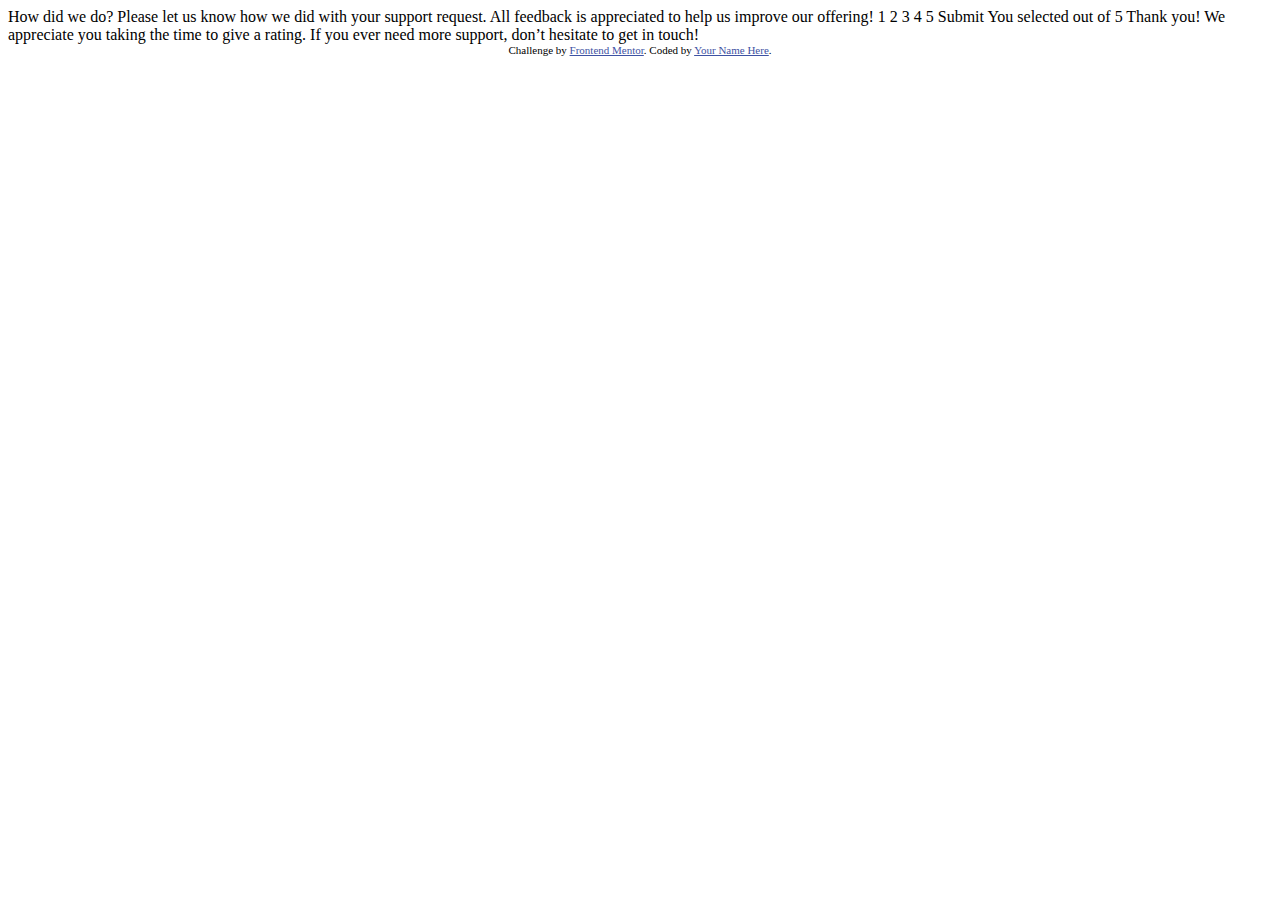
<file: interactive-rating-component-main/index.html>
<!DOCTYPE html>
<html lang="en">
<head>
  <meta charset="UTF-8">
  <meta name="viewport" content="width=device-width, initial-scale=1.0"> <!-- displays site properly based on user's device -->

  <link rel="icon" type="image/png" sizes="32x32" href="./images/favicon-32x32.png">
  
  <title>Frontend Mentor | Interactive rating component</title>

  <!-- Feel free to remove these styles or customise in your own stylesheet 👍 -->
  <style>
    .attribution { font-size: 11px; text-align: center; }
    .attribution a { color: hsl(228, 45%, 44%); }
  </style>
</head>
<body>

  <!-- Rating state start -->

  How did we do?

  Please let us know how we did with your support request. All feedback is appreciated 
  to help us improve our offering!

  1 2 3 4 5

  Submit

  <!-- Rating state end -->

  <!-- Thank you state start -->

  You selected <!-- Add rating here --> out of 5

  Thank you!

  We appreciate you taking the time to give a rating. If you ever need more support, 
  don’t hesitate to get in touch!

  <!-- Thank you state end -->

  
  <div class="attribution">
    Challenge by <a href="https://www.frontendmentor.io?ref=challenge" target="_blank">Frontend Mentor</a>. 
    Coded by <a href="#">Your Name Here</a>.
  </div>
</body>
</html>
</file>
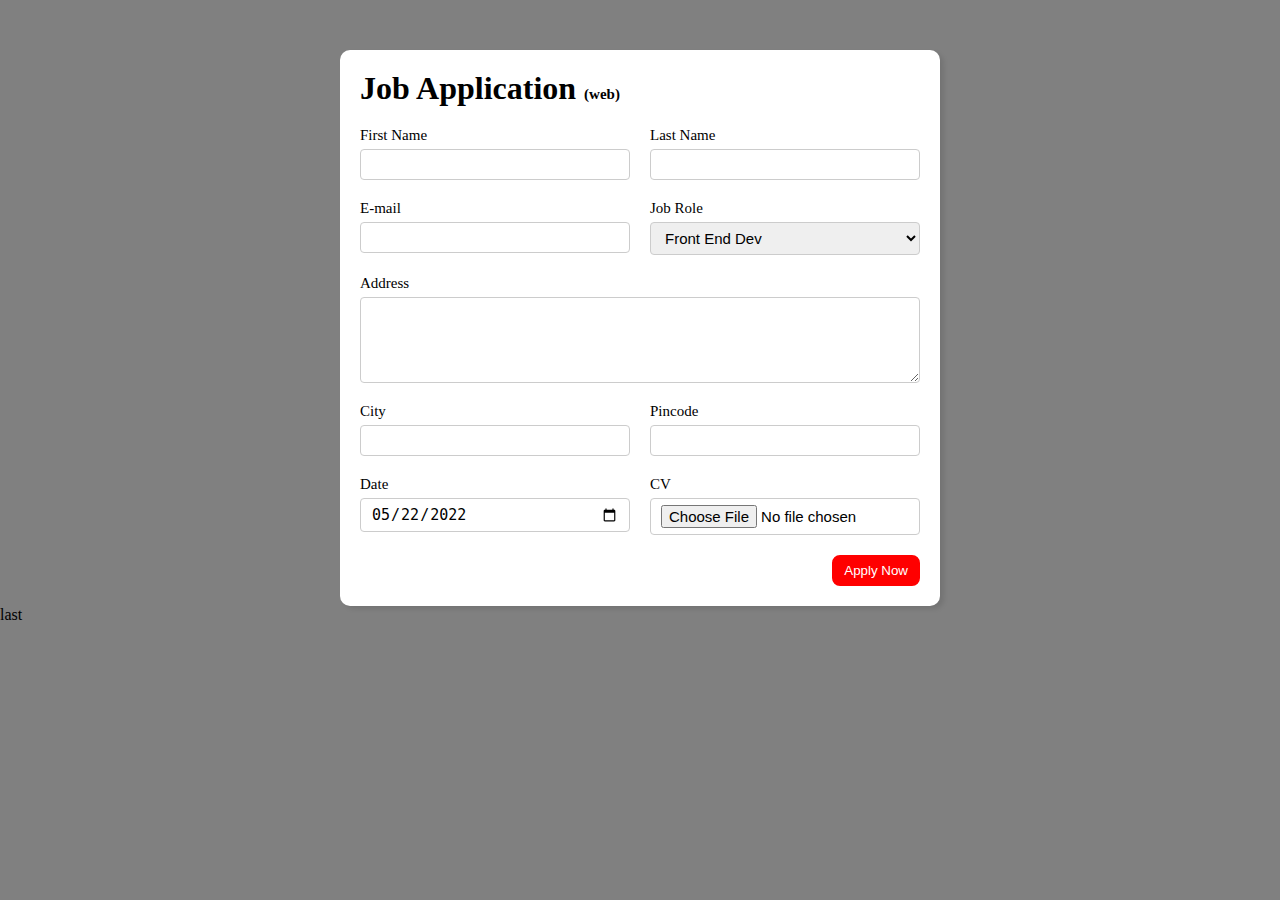
<file: project-2-form-grid/index.html>
<!DOCTYPE html>
<html lang="en">

<head>
    <meta charset="UTF-8">
    <meta http-equiv="X-UA-Compatible" content="IE=edge">
    <meta name="viewport" content="width=device-width, initial-scale=1.0">
    <title>Form-Grid</title>
    <link rel="stylesheet" href="./style.css">
</head>

<body>

    <div class="container">
        <div class="apply-box">
            <h1>Job Application <small>(web)</small></h1>
            <form action="">
                <div class="form-container">
                    <div class="form-control">
                        <label for="first-name">First Name</label>
                        <input type="text" id="first-name">
                    </div>
                    <div class="form-control">
                        <label for="last-name">Last Name</label>
                        <input type="text" id="last-name">
                    </div>
                    <div class="form-control">
                        <label for="email">E-mail</label>
                        <input type="email" id="email">
                    </div>
                    <div class="form-control">
                        <label for="jobrole">Job Role</label>
                        <select id="jobrole">
                            <option value="Frontend">Front End Dev</option>
                            <option value="Backend">Back End Dev</option>
                            <option value="Fullstack">Full Stack dev</option>
                        </select>
                    </div>
                    <div class="form-control" id="textarea-control">
                        <label for="address">Address</label>
                        <textarea id="address" cols="70" rows="4"></textarea>
                    </div>
                    <div class="form-control">
                        <label for="city">City</label>
                        <input type="text" id="city">
                    </div>
                    <div class="form-control">
                        <label for="pincode">Pincode</label>
                        <input type="number" id="pincode">
                    </div>
                    <div class="form-control">
                        <label for="date">Date</label>
                        <input type="date" id="date" value="2022-05-22">
                    </div>
                    <div class="form-control">
                        <label for="cv">CV</label>
                        <input type="file" id="cv">
                    </div>
                </div>
            </form>
            <div class="button-container">
                <button type="submit">Apply Now</button>
            </div>
        </div>
    </div>


</body>
last

</html>
</file>
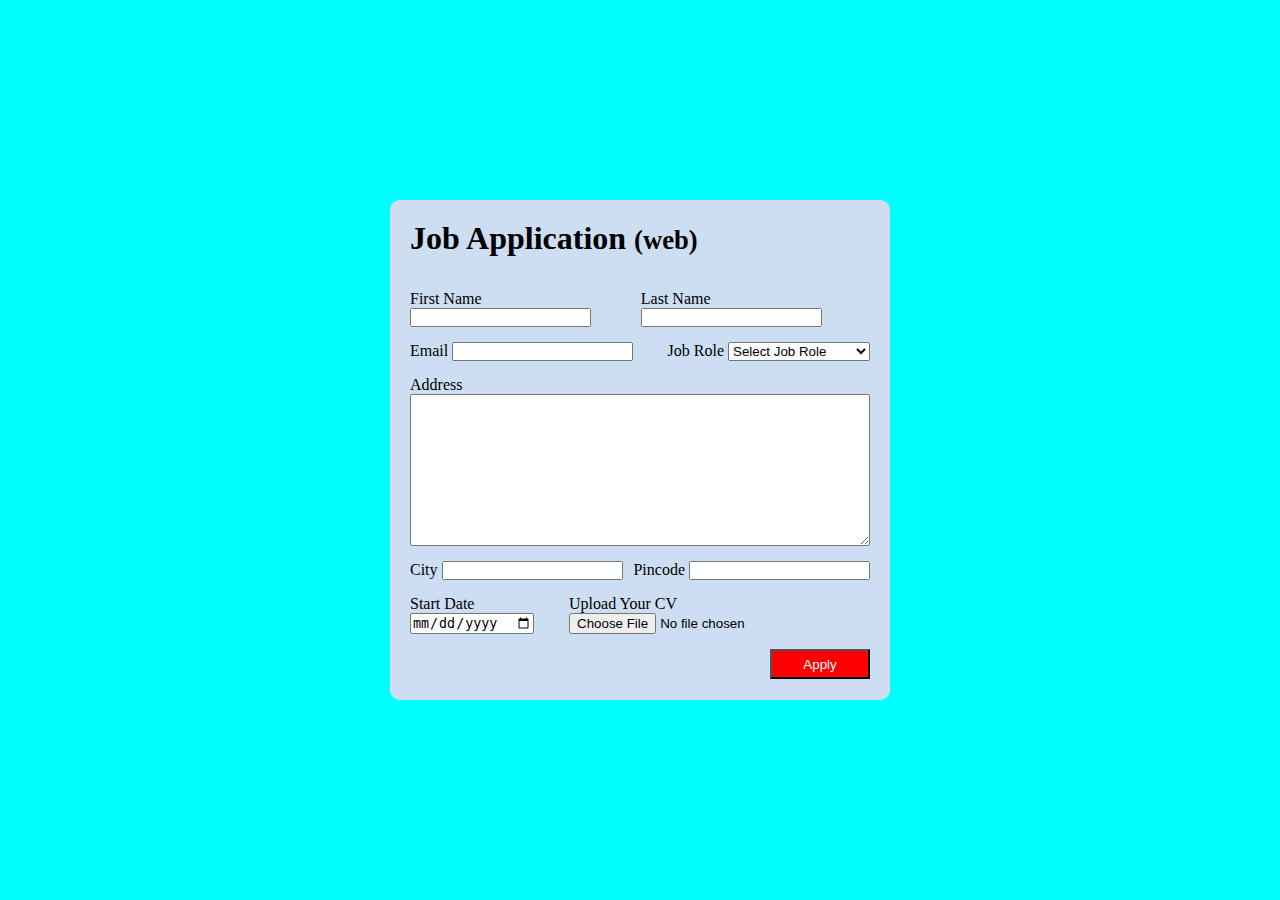
<file: Project-2/index.html>
<!DOCTYPE html>
<html lang="en">

<head>
    <meta charset="UTF-8">
    <meta http-equiv="X-UA-Compatible" content="IE=edge">
    <meta name="viewport" content="width=device-width, initial-scale=1.0">
    <title>Job Application</title>
    <link rel="stylesheet" href="./style.css">
</head>

<body>

    <div class="container">
        <div class="content">
            <h1>Job Application <small>(web)</small></h1>
            <br>
            <form action="">
                <section class="top-section">
                    <section class="top-one">
                        <div>
                            <label for="first-name">First Name</label>
                            <input type="text" id="first-name" />
                        </div>
                        <div>
                            <label for="last-name">Last Name</label>
                            <input type="text" id="last-name" />
                        </div>
                    </section>
                    <section class="top-two">
                        <div>
                            <label for="email">Email</label>
                            <input type="email" id="email" />
                        </div>
                        <div>
                            <label for="job-role">Job Role</label>
                            <select name="" id="job-role">
                                <option value="">Select Job Role</option>
                                <option value="">Front end developer</option>
                                <option value="">Back end developer</option>
                                <option value="">Full stack developer</option>
                            </select>
                        </div>
                    </section>
                </section>
                <section class="middle-section">
                    <label for="address">Address</label>
                    <textarea name="address" id="address" cols="4" rows="10"></textarea>
                </section>
                <section class="botton-section">
                    <section class="bottom-one">
                        <div>
                            <label for="city">City</label>
                            <input type="text" id="city" />
                        </div>
                        <div>
                            <label for="pincode">Pincode</label>
                            <input type="number" id="pincode" />
                        </div>
                    </section>
                    <section class="bottom-two">
                        <div id="date">
                            <label for="date">Start Date</label>
                            <input type="date" id="date" />
                        </div>
                        <div id="resume">
                            <label for="CV">Upload Your CV</label>
                            <input type="file" id="CV" />
                        </div>
                    </section>
                </section>
                <section class="btn-section">
                    <button>Apply</button>
                </section>
            </form>
        </div>

    </div>





</body>

</html>
</file>
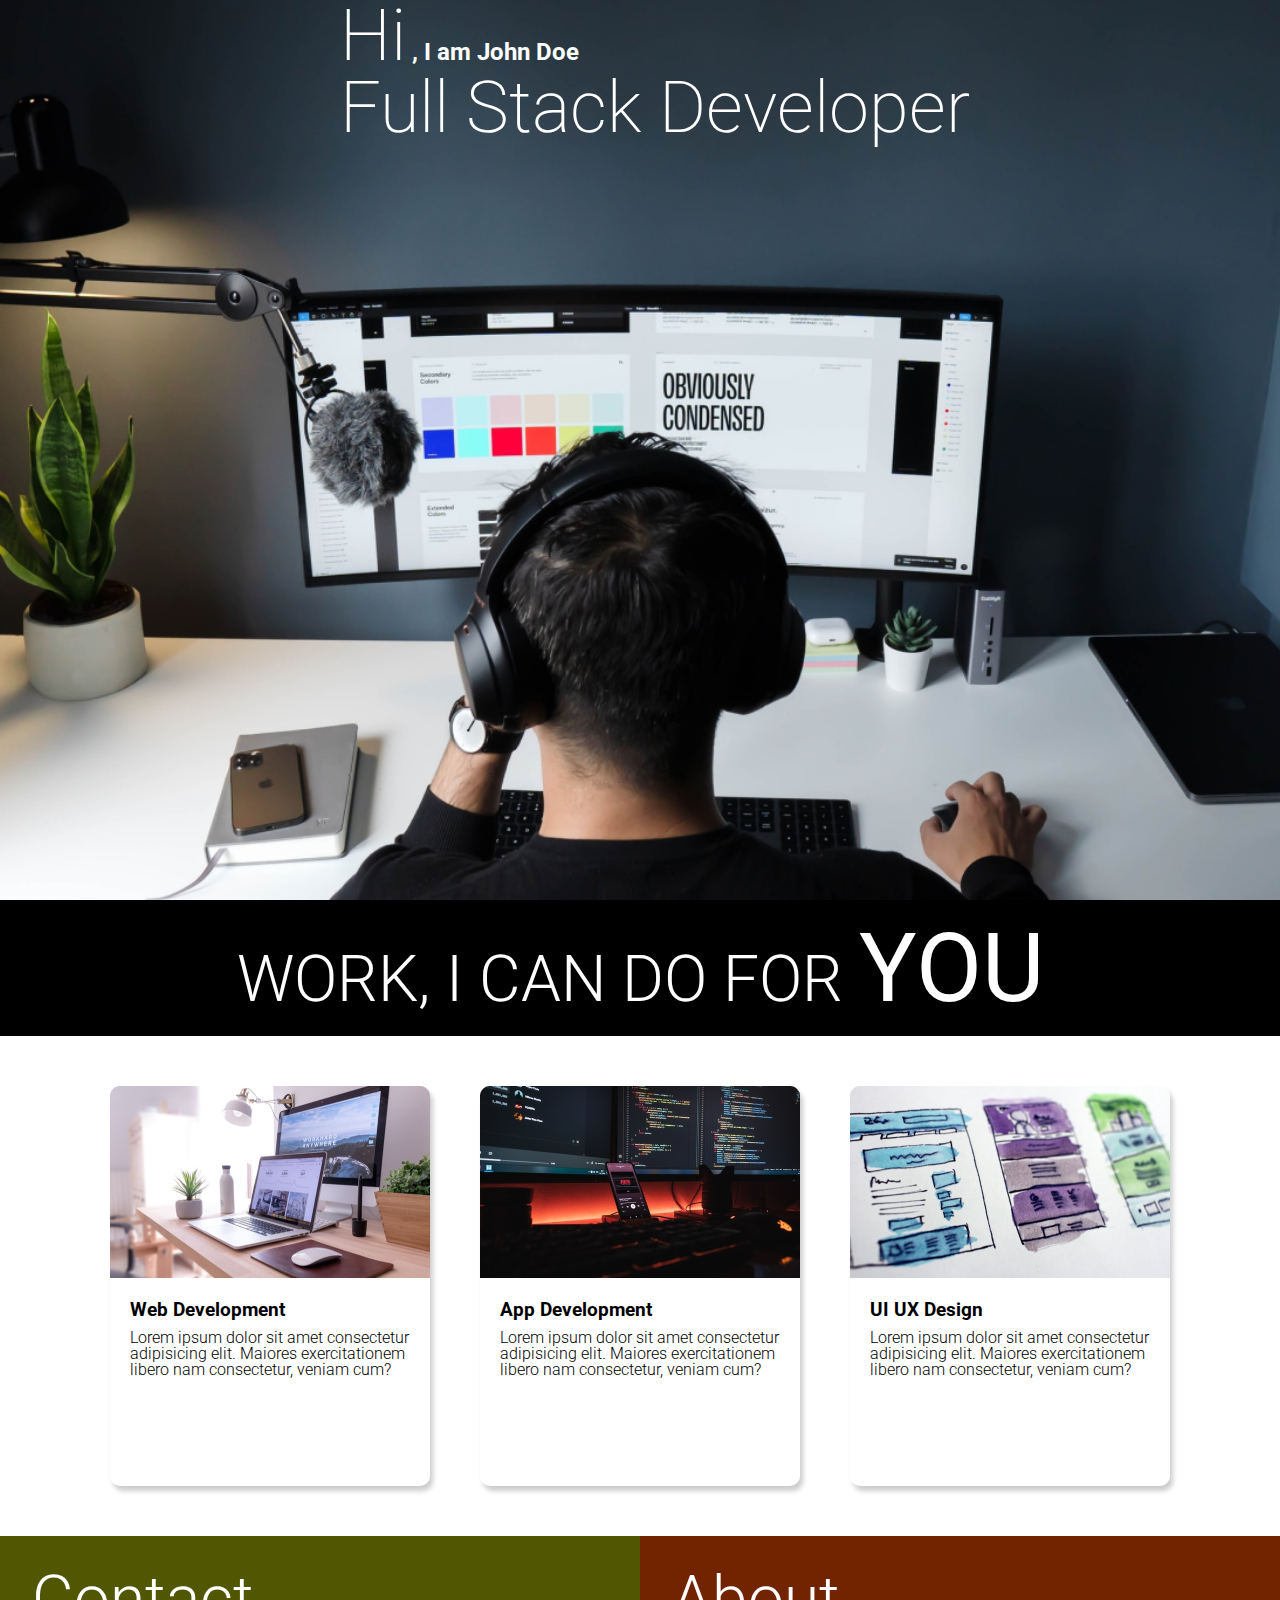
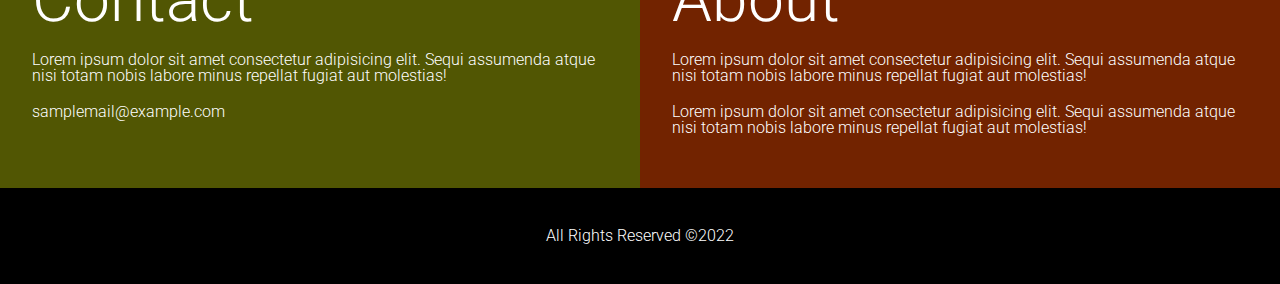
<file: project-4-try2/index.html>
<!DOCTYPE html>
<html lang="en">

<head>
    <meta charset="UTF-8">
    <meta http-equiv="X-UA-Compatible" content="IE=edge">
    <meta name="viewport" content="width=device-width, initial-scale=1.0">
    <title>Developer | Landing Page</title>
    <link rel="stylesheet" href="style.css">
</head>

<body>
    <section class="hero-image">
        <div class="text-container">
            <h2><span class="lg-text">Hi</span> , I am John Doe</h2>
            <h1 class="lg-text">Full Stack Developer</h1>
        </div>
    </section>
    <section class="black-box">
        <h2>Work, i can do for <span>you</span></h2>
    </section>
    <section class="work">
        <div class="grid-item">
            <div class="card">
                <div class="image">
                    <img src="./images/web.png" alt="Web development">
                </div>
                <div class="card-content">
                    <h3>Web Development</h3>
                    <p>Lorem ipsum dolor sit amet consectetur adipisicing elit. Maiores exercitationem libero nam
                        consectetur, veniam cum?</p>
                </div>
            </div>
        </div>
        <div class="grid-item">
            <div class="card">
                <div class="image">
                    <img src="./images/mobile.png" alt="App development">
                </div>
                <div class="card-content">
                    <h3>App Development</h3>
                    <p>Lorem ipsum dolor sit amet consectetur adipisicing elit. Maiores exercitationem libero nam
                        consectetur, veniam cum?</p>
                </div>
            </div>
        </div>
        <div class="grid-item">
            <div class="card">
                <div class="image">
                    <img src="./images/uiux.png" alt="UI UX design">
                </div>
                <div class="card-content">
                    <h3>UI UX Design</h3>
                    <p>Lorem ipsum dolor sit amet consectetur adipisicing elit. Maiores exercitationem libero nam
                        consectetur, veniam cum?</p>
                </div>
            </div>
        </div>
    </section>
    <section class="bottom-section">
        <div class="contact">
            <h2>Contact</h2>
            <p>Lorem ipsum dolor sit amet consectetur adipisicing elit. Sequi assumenda atque nisi totam nobis labore
                minus repellat fugiat aut molestias!</p>
            <p>samplemail@example.com</p>
        </div>
        <div class="about">
            <h2>About</h2>
            <p>Lorem ipsum dolor sit amet consectetur adipisicing elit. Sequi assumenda atque nisi totam nobis labore
                minus repellat fugiat aut molestias!</p>
            <p>Lorem ipsum dolor sit amet consectetur adipisicing elit. Sequi assumenda atque nisi totam nobis labore
                minus repellat fugiat aut molestias!</p>
        </div>
    </section>
    <footer>
        All Rights Reserved &#169;2022
    </footer>



</body>

</html>
</file>
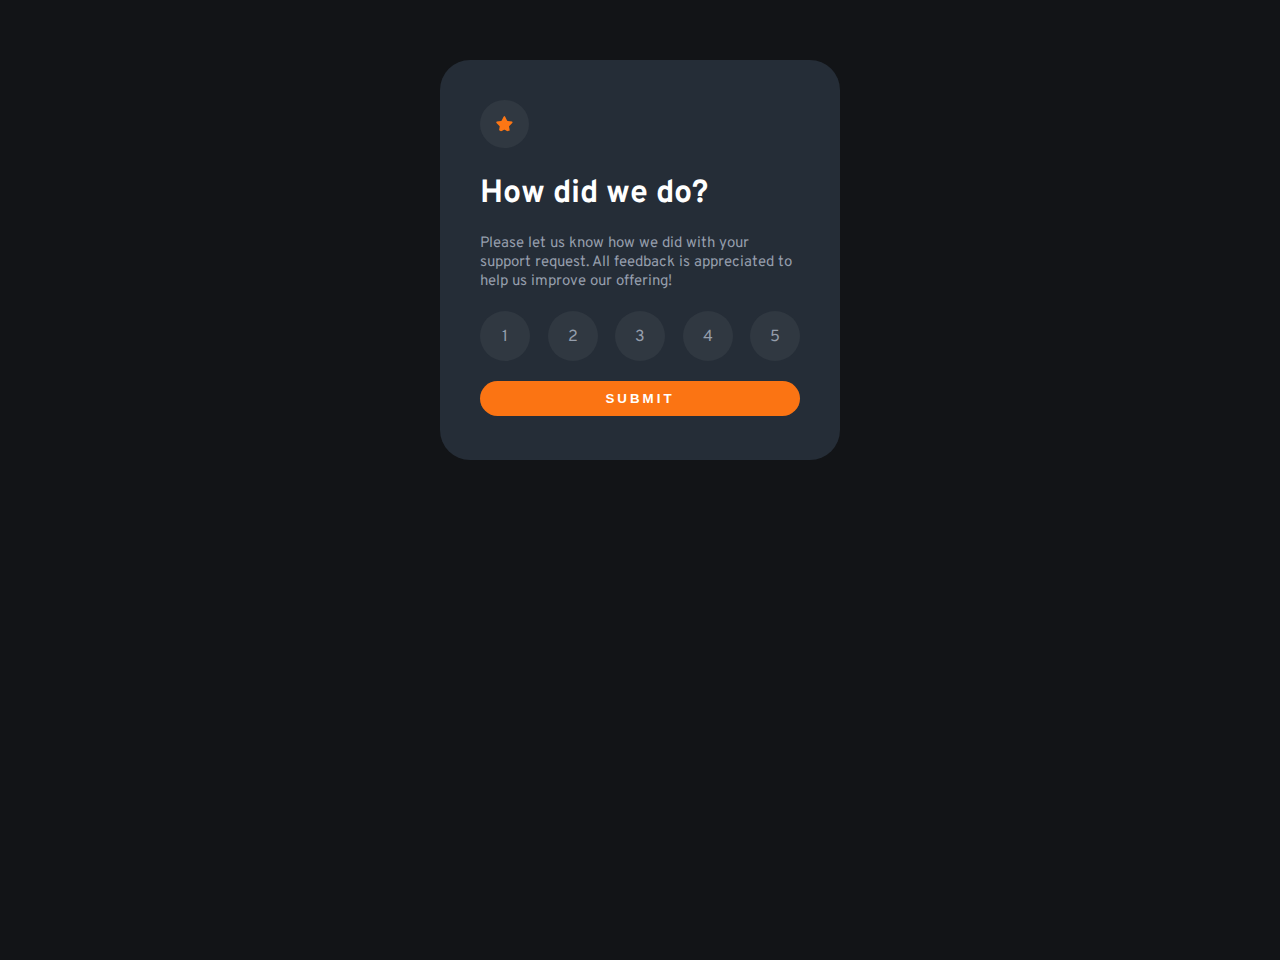
<file: interactive-rating-component-main/card.html>
<!DOCTYPE html>
<html lang="en">

<head>
    <meta charset="UTF-8">
    <meta http-equiv="X-UA-Compatible" content="IE=edge">
    <meta name="viewport" content="width=device-width, initial-scale=1.0">
    <link rel="stylesheet" href="card.css">
    <title>Card</title>
</head>

<body>
    <div class="container">
        <div class="wrapper">
            <div class="star-container">
                <img src="./images/icon-star.svg" alt="star icon">
            </div>
            <div class="content">
                <h1>How did we do?</h1>
                <p>Please let us know how we did with your support request. All feedback is appreciated
                    to help us improve our offering!
                </p>
            </div>
            <div class="rating-number">
                <div>1</div>
                <div>2</div>
                <div>3</div>
                <div>4</div>
                <div>5</div>
            </div>
            <button>SUBMIT</button>
        </div>

    </div>
</body>

</html>
</file>
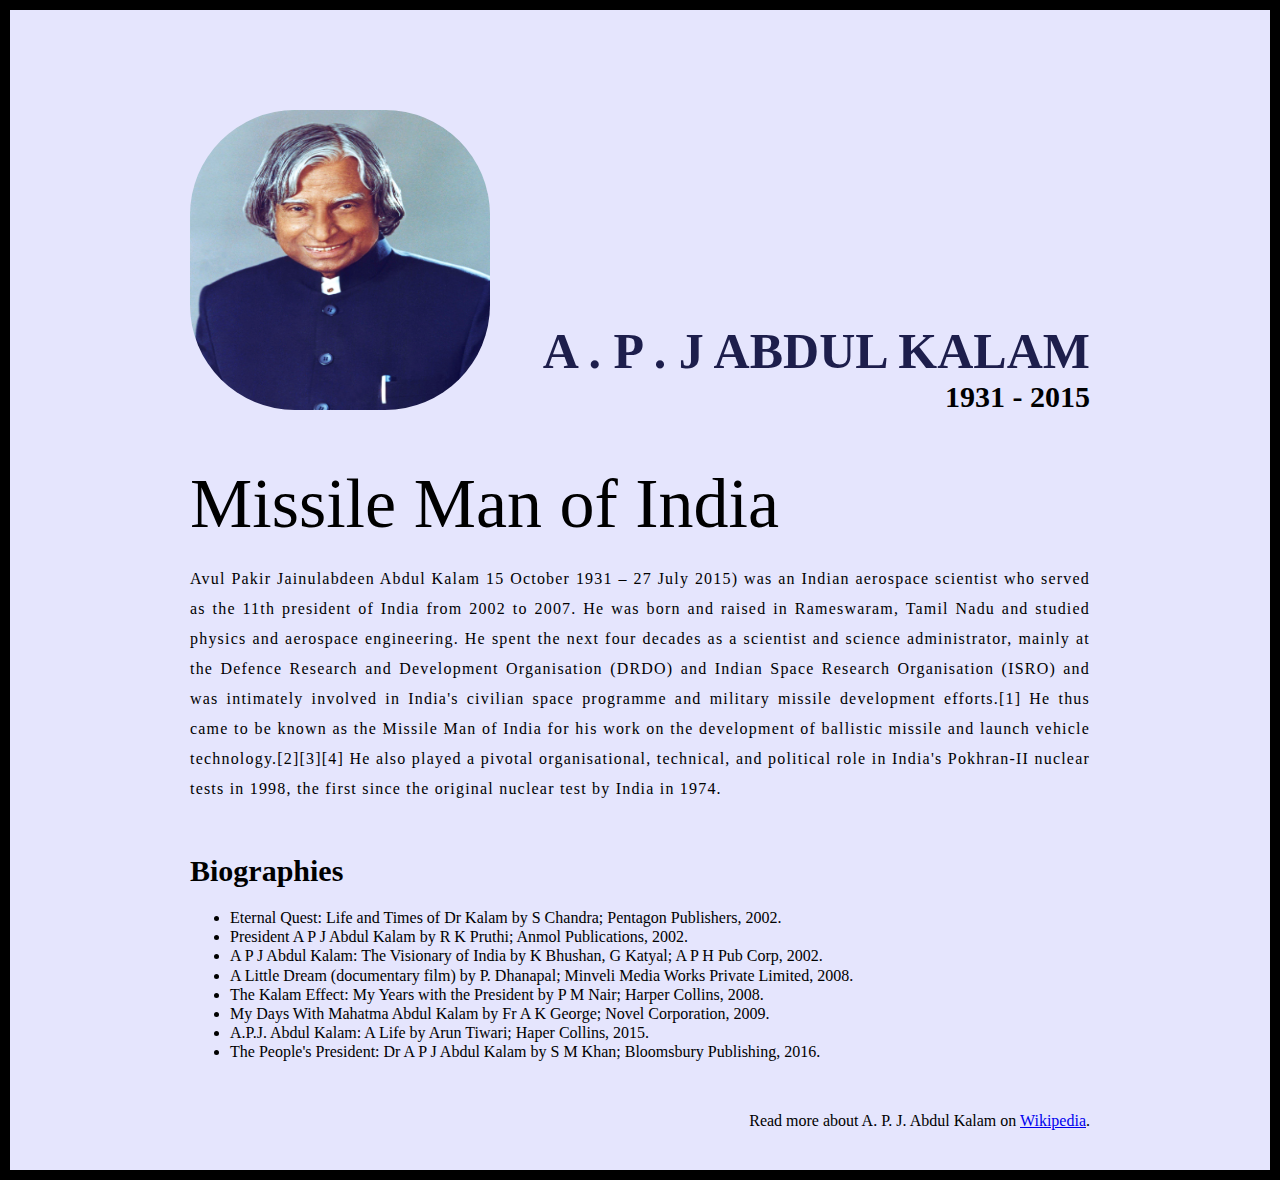
<file: Project-1/index-tribute.html>
<!DOCTYPE html>
<html lang="en">

<head>
    <meta charset="UTF-8">
    <meta http-equiv="X-UA-Compatible" content="IE=edge">
    <meta name="viewport" content="width=device-width, initial-scale=1.0">
    <title>The Tribute Page | A P J Abdul Kalam</title>
    <link rel="stylesheet" href="./style-tribute.css">
</head>

<body>

    <div class="container">
        <div class="content">
            <section class="top-section">
                <div class="image-container">
                    <img src="./apj.jpg" alt="APJ tribute img">
                </div>
                <div>
                    <h1>A . P . J Abdul Kalam</h1>
                    <h4>1931 - 2015</h4>
                </div>
            </section>
            <section class="about-section">
                <h2>Missile Man of India</h2>
                <p> Avul Pakir Jainulabdeen Abdul Kalam 15 October 1931 – 27 July
                    2015) was an Indian aerospace scientist who served as the 11th
                    president of India from 2002 to 2007. He was born and raised in
                    Rameswaram, Tamil Nadu and studied physics and aerospace
                    engineering. He spent the next four decades as a scientist and
                    science administrator, mainly at the Defence Research and
                    Development Organisation (DRDO) and Indian Space Research
                    Organisation (ISRO) and was intimately involved in India's civilian
                    space programme and military missile development efforts.[1] He thus
                    came to be known as the Missile Man of India for his work on the
                    development of ballistic missile and launch vehicle
                    technology.[2][3][4] He also played a pivotal organisational,
                    technical, and political role in India's Pokhran-II nuclear tests in
                    1998, the first since the original nuclear test by India in 1974.</p>
            </section>
            <section class="bio-section">
                <h3>Biographies</h3>
                <ul>
                    <li>Eternal Quest: Life and Times of Dr Kalam by S Chandra; Pentagon
                        Publishers, 2002.</li>
                    <li> President A P J Abdul Kalam by R K Pruthi; Anmol Publications,
                        2002.</li>
                    <li> A P J Abdul Kalam: The Visionary of India by K Bhushan, G Katyal;
                        A P H Pub Corp, 2002.</li>
                    <li> A Little Dream (documentary film) by P. Dhanapal; Minveli Media
                        Works Private Limited, 2008.</li>
                    <li> The Kalam Effect: My Years with the President by P M Nair; Harper
                        Collins, 2008.</li>
                    <li>
                        My Days With Mahatma Abdul Kalam by Fr A K George; Novel
                        Corporation, 2009.
                    </li>
                    <li>
                        A.P.J. Abdul Kalam: A Life by Arun Tiwari; Haper Collins, 2015.
                    </li>
                    <li>
                        The People's President: Dr A P J Abdul Kalam by S M Khan;
                        Bloomsbury Publishing, 2016.
                    </li>
                </ul>
            </section>
            <footer>
                <p>Read more about A. P. J. Abdul Kalam on <a
                        href="https://en.wikipedia.org/wiki/A._P._J._Abdul_Kalam">Wikipedia</a>.</p>
            </footer>
        </div>
    </div>

</body>

</html>
</file>
<file: project-2-form-grid/style.css>
*{
    margin: 0;
    padding: 0;
    box-sizing: border-box;
}

body{
    background-color: gray;
}
.container{
    max-width: 900px;
    margin: 0px auto;
    
}

.apply-box {

    max-width: 600px;
    padding: 20px;
    background-color: white;
    margin: 0 auto;
    margin-top: 50px;
    box-shadow: 4px 3px 5px rgba(1, 1, 1, 0.1);
    border-radius: 10px;
}

.form-container{
    display: grid;
    grid-template-columns: repeat(2, minmax(200px, 1fr)) ;
    gap: 20px;
}

.form-control{
    display: flex;
    flex-direction: column;
}

label {
    font-size: 15px;
    margin-bottom: 5px;
}


input,select,textarea{
    padding: 6px 10px;
    border-radius: 4px;
    border: 1px solid #ccc;
    font-size: 15px;
}

input:focus{
    outline-color: red;
}

.button-container {
    display: flex;  
    justify-content: flex-end;
    margin-top: 20px;
}

button{
    background-color: red;
    color: white;
    padding: 6px 10px;
    border-radius: 8px;
    border: 2px solid red;
    transition: 0.3s ease-in;
}

button:hover {
    background-color: #ccc;
    border: 2px solid red;
    color: black;
    transition: 0.3s ease-out;
    cursor: pointer;
}


#textarea-control{
    grid-column: 1 / span 2;
}

small{
    font-size: 15px;
}

h1{
    margin-bottom: 20px;
}
</file>
<file: Project-2/style.css>
*{
    margin: 0;
    padding: 0;
    box-sizing: border-box;
}

.container{
    background-color: aqua;
    height: 100vh;
    margin: auto;
    display: flex;
    justify-content: center;
    align-items: center;
    
}

.content{
    border-radius: 10px;
    padding: 20px;
    background-color: rgb(205, 222, 243);
    width: 500px;
    height: 500px;
}

.top-one{
    display: flex;
    justify-content: space-between;
    margin: 15px 0;
}

.top-two{
    display: flex;
    justify-content: space-between;
    margin: 15px 0;

}

.middle-section{
    display:flex;
    flex-direction: column;
}

.bottom-one{
    display: flex;
    margin: 15px 0;
    justify-content: space-between;


}

.bottom-two{
    display: flex;
    margin: 15px 0;
    justify-content: space-between;


}

.btn-section{
    display: flex;
    justify-content: end;
}

button{
width: 100px;
height: 30px;
background-color: red;
color: white;
}
</file>
<file: project-4-try2/style.css>
@import url('https://fonts.googleapis.com/css2?family=Roboto:ital,wght@0,100;0,300;0,400;0,500;1,100;1,300;1,400;1,500&display=swap');


*{
    margin: 0;
    padding: 0;
    box-sizing: border-box;
}

html,body{
    line-height: 1;
    font-weight: 300;
    font-family: 'Roboto', sans-serif;
}

.hero-image{
    background-image: url(./images/developer.png);
    min-height: 100vh;
    background-size: cover;
    background-repeat: no-repeat;
    background-position: center;
}

.text-container{
    color: white;
    max-width: 900px;
    margin: 0 auto;
    padding-left: 150px;
}

.lg-text{
    font-size: 72px;
    font-weight: 200;
}

.black-box{
    background-color: black;
    padding: 20px;
}

.black-box h2{
    font-size: 64px;
    color: white;
    font-weight: 300;
    text-align: center;
    text-transform: uppercase;
}

.black-box h2 span{
    font-size: 96px;
    font-weight: 400;
}

.work{
    display: grid;
    grid-template-columns: repeat(auto-fit,minmax(320px,1fr));
    margin: 50px auto;
    gap: 10px;
    max-width: 1100px;
}

.grid-item{
    display: flex;
    justify-content: center;
    align-items: center;
}

.card{
    width: 320px;
    height: 400px;
    border-radius: 10px;
    box-shadow: 3px 5px 5px rgba(1,1,1,0.2);
    transition: 0.2s ease-in-out;
}

.card:hover{
    transform: scale(1.05);
    transition: 0.2s ease-in-out;
    box-shadow: 3px 5px 5px rgba(1,1,1,0.3);
    cursor: pointer;
}

.card-content{
    padding: 20px;
}

.card-content h3{
    margin-bottom: 10px;
}

.bottom-section{
    display: flex;
}

.contact{
    background-color: #515603;
}


.about{
    background-color: #722300;
}

.contact, .about{
    padding: 32px;
    color: #fff;
    min-height: 200px;
}

.contact p,.about p{
    margin-bottom: 20px;
}

.contact h2,.about h2{
    margin-bottom: 20px;
    font-size: 64px;
    font-weight: 300;
}

footer{
    display: flex;
    justify-content: center;
    align-items: center;
    color: white;
    background-color: black;
    padding: 40px 0;
}

@media (max-width : 786px){
    .lg-text{
        font-size: 32px;
    }

        .hero-image{
            min-height: 50vh;
        }

    .text-container{
        background-color: red;
        padding: 10px 0;
        text-align: center;

    }

    .black-box h2{
        font-size: 24px;
    }

    .black-box h2 span{
        font-size: 32px;
        font-weight: 400;
    }

    .bottom-section{
        flex-direction: column;
    }

    .contact h2,.about h2{
        margin-bottom: 20px;
        font-size: 32px;
        font-weight: 300;
    }

    .contact p,.about p{
        margin-bottom: 20px;
        font-size: 16px;
    }
    




}
</file>
<file: interactive-rating-component-main/card.css>
@import url('https://fonts.googleapis.com/css2?family=Overpass:wght@400;700&display=swap');

*{
    margin: 0;
    padding: 0;
    box-sizing: border-box;
}

html,body{
    width: 100%;
    height: 100%;
    background-color: hsl(216, 12%, 8%);
    color: white;
    font-family: 'Overpass', sans-serif;
}


.container{
    height: 400px;
    width: 400px;
    margin: 60px auto;
    border-radius: 30px;
    background-color: hsl(213, 19%, 18%);
}

.wrapper{
    padding: 40px;
}

.star-container{
    padding-bottom: 20px;

}

.star-container img{
    padding: 16px;
    border-radius: 50%;
    background-color:hsl(212, 15%, 22%) ;
}

.content h1{
    padding-bottom: 20px;
}

.content p{
    padding-bottom: 20px;
    color:hsl(217, 12%, 63%) ;
    font-size: 15px;

}

.rating-number{
    display: flex;
    justify-content: space-between;
    padding-bottom: 20px;

}
.rating-number div{
    height: 50px;
    width: 50px;
    padding: 16px;
    border-radius: 50%;
    background-color:hsl(212, 15%, 22%) ;
    color:hsl(217, 12%, 63%) ;
    text-align: center;
}

.rating-number div:hover{
    background-color: hsl(25, 97%, 53%);
    color: white;
    cursor: pointer;
}

.rating-number div:active{
    background-color: hsl(217, 12%, 63%);
}

button{
    width: 100%;
    padding:10px 0;
    border-radius: 20px;
    background-color: hsl(25, 97%, 53%);
    border: none;
    color: white;
    font-weight: 700;
    letter-spacing: 3px;
    
}

button:hover{
    background-color: white;
    cursor: pointer;
    color: hsl(25, 97%, 53%);
}
</file>
<file: Project-1/style-tribute.css>
*{
    margin: 0;
    padding: 0;
    box-sizing: border-box;
}

.container{
    background-color: #e5e5fd;
    min-height: 100vh;
    border: 10px solid black;

}

.content{
    max-width: 900px;
    margin: 0 auto;
}

.top-section{
    margin-top: 100px;
    display: flex;
    justify-content: space-between;
    align-items: flex-end;
}

.top-section h1{
    font-size: 50px;
    font-weight: bold;
    color: #1d1e4c;
    text-transform: uppercase;
}

.top-section h4{
    text-align: end;
    font-size: 30px;
}
image-container,img{
    border-radius: 35%;
    width: 300px;
    height: 300px;
}

.about-section{
    margin-top: 50px;
}

.about-section h2{
    margin-bottom: 20px;
    font-size: 70px;
    font-weight: 300;
}

.about-section p{
    font: 20px;
    line-height: 30px;
    letter-spacing: 1.2px;
    text-align: justify;
}

.bio-section{
    margin: 50px 0;
}

.bio-section h3{
    font-size: 30px;
    margin-bottom: 20px;
}

.bio-section ul{
    margin-left: 40px;
}

.bio-section li{
    line-height: 1.2rem;
}

footer p{
    margin-bottom: 40px;
    text-align: end;
}
</file>
